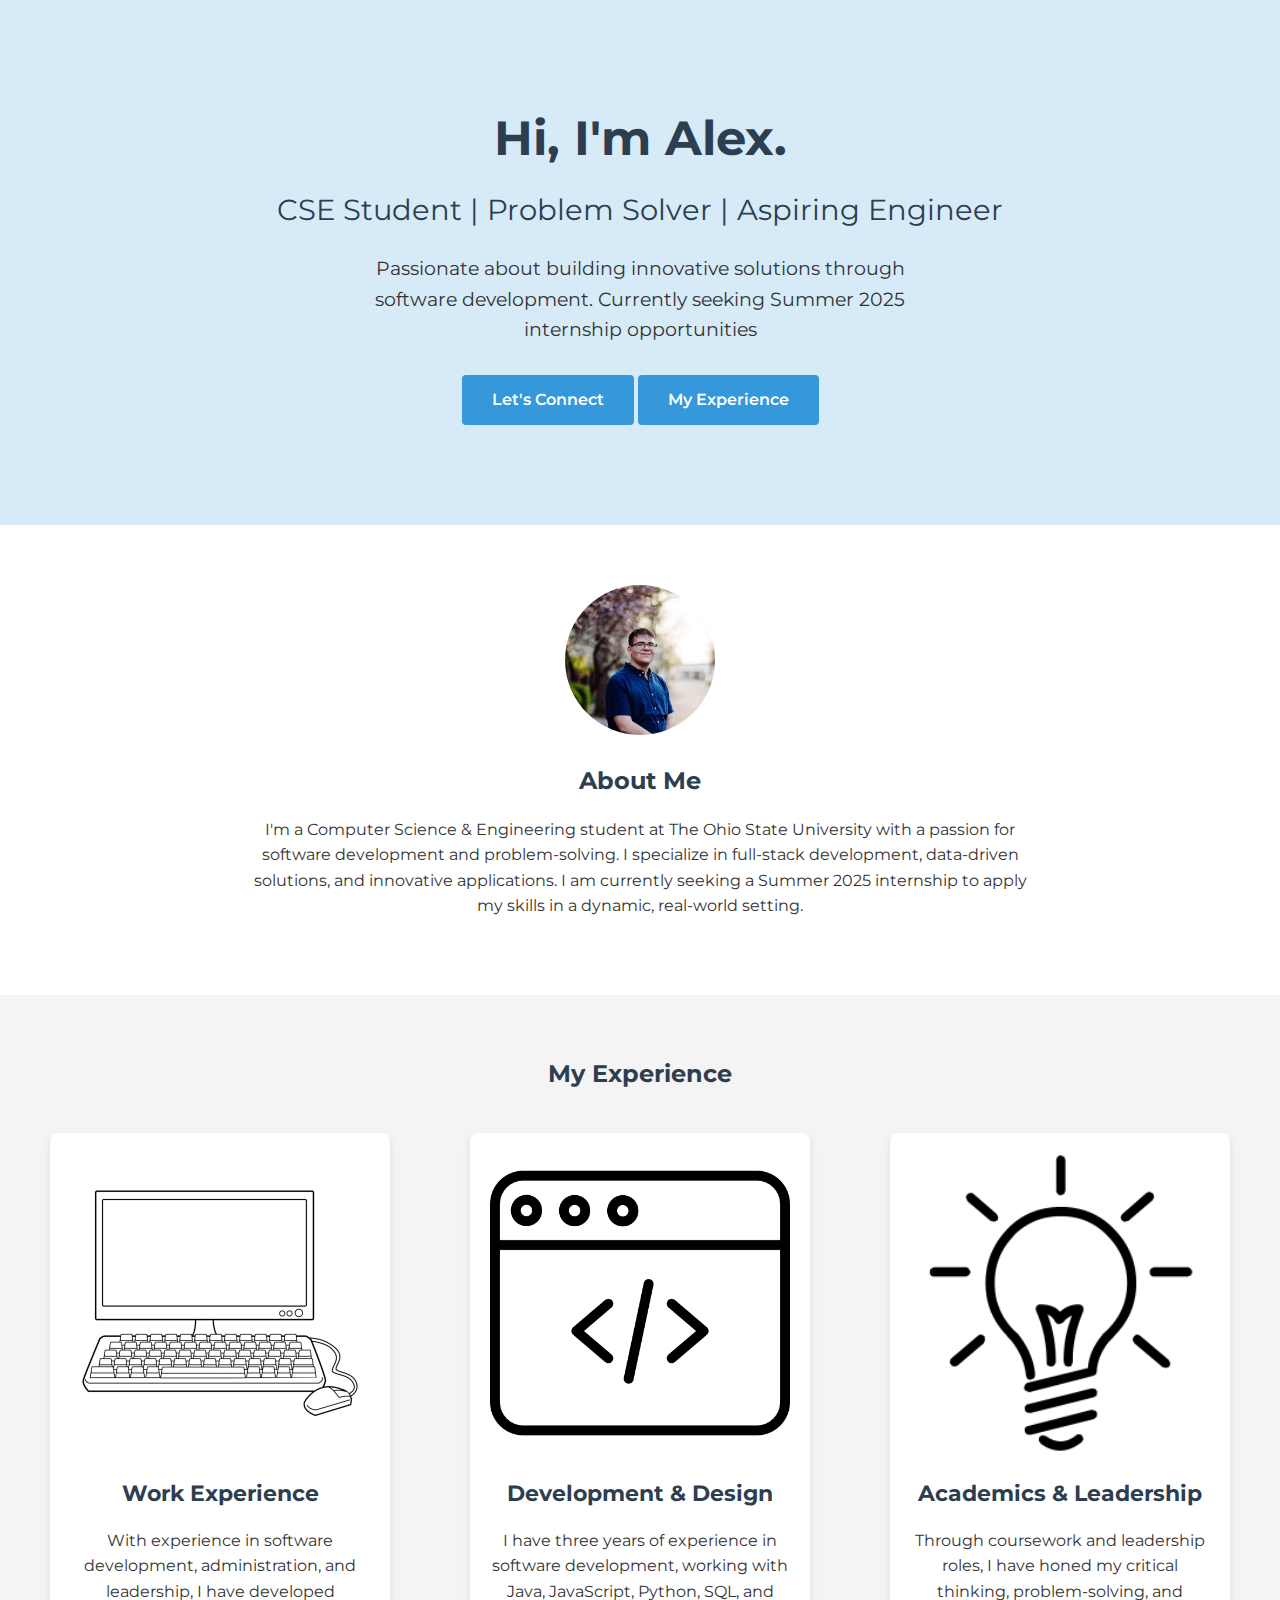
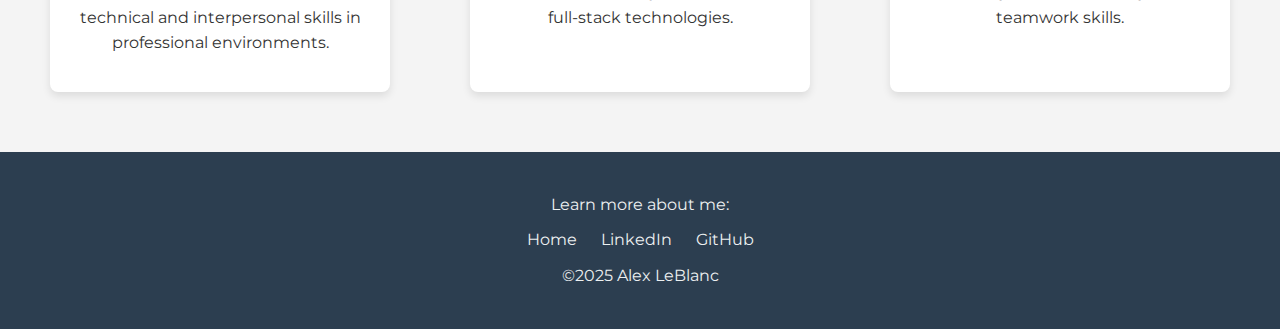
<file: index.html>
<!DOCTYPE html>
<html lang="en" dir="ltr">
<head>
    <meta charset="utf-8">
    <title>Alex LeBlanc | Software Developer</title>
    <link rel="stylesheet" href="css/styles.css">
    <link rel="icon" href="images/favicon.ico">
    <link rel="preconnect" href="https://fonts.googleapis.com">
    <link rel="preconnect" href="https://fonts.gstatic.com" crossorigin>
    <link href="https://fonts.googleapis.com/css2?family=Merriweather:wght@300&family=Montserrat:wght@400;600&display=swap" rel="stylesheet">
</head>
<body>

    <!-- Hero Section -->
    <header class="hero">
        <div class="hero-content">
            <h1>Hi, I'm Alex.</h1>
            <h2>CSE Student | Problem Solver | Aspiring Engineer</h2>
            <p>Passionate about building innovative solutions through software development. Currently seeking Summer 2025 internship opportunities</p>
            <a href="https://www.linkedin.com/in/alexander-leblanc-442a87196/" target="_blank" class="cta-button">Let's Connect</a>
            <a href="#experience" class="cta-button">My Experience</a>

        </div>
    </header>

    <!-- About Section -->
    <section class="about">
        <div class="profile">
            <img class="profile-img" src="images/alexleblanc.jpg" alt="Alex LeBlanc">
            <h2>About Me</h2>
            <p>
                I'm a Computer Science & Engineering student at The Ohio State University with a passion for software development and problem-solving. I specialize in full-stack development, data-driven solutions, and innovative applications. I am currently seeking a Summer 2025 internship to apply my skills in a dynamic, real-world setting.
            </p>
        </div>
    </section>

    <!-- Experience Section -->
    <section class="experience" id="experience">
        <h2>My Experience</h2>
        <div class="experience-grid">
            <div class="experience-card">
                <a href="workexperience.html">
                    <img src="images/Work-Experience.jpg" alt="Work Experience">
                    <h3>Work Experience</h3>
                </a>
                <p>With experience in software development, administration, and leadership, I have developed technical and interpersonal skills in professional environments.</p>
            </div>
            <div class="experience-card">
                <a href="construction.html">
                    <img src="images/web-programming.png" alt="Development">
                    <h3>Development & Design</h3>
                </a>
                <p>I have three years of experience in software development, working with Java, JavaScript, Python, SQL, and full-stack technologies.</p>
            </div>
            <div class="experience-card">
                <a href="academicexperiences.html">
                    <img src="images/lightbulb.png" alt="Leadership">
                    <h3>Academics & Leadership</h3>
                </a>
                <p>Through coursework and leadership roles, I have honed my critical thinking, problem-solving, and teamwork skills.</p>
            </div>
        </div>
    </section>

    <!-- Contact Section 
     Commented out until I update this code.
    <section class="contact">
        <h2>Get In Touch</h2>
        <p>If you're looking for a dedicated software developer or want to collaborate, feel free to reach out!</p>
        <a href="mailto:adleblanc717@gmail.com" class="cta-button">Email Me</a>
    </section>
    --> 

    <!-- Footer -->
    <footer class="footer">
        <p>Learn more about me:</p>
        <a class="footer-link" href="index.html">Home</a>
        <a class="footer-link" href="https://www.linkedin.com/in/alexander-leblanc-442a87196/">LinkedIn</a>
        <a class="footer-link" href="https://github.com/alexleblanc2021">GitHub</a>
        <p class="copyright">©2025 Alex LeBlanc</p>
    </footer>
</body>
</html>
</file>
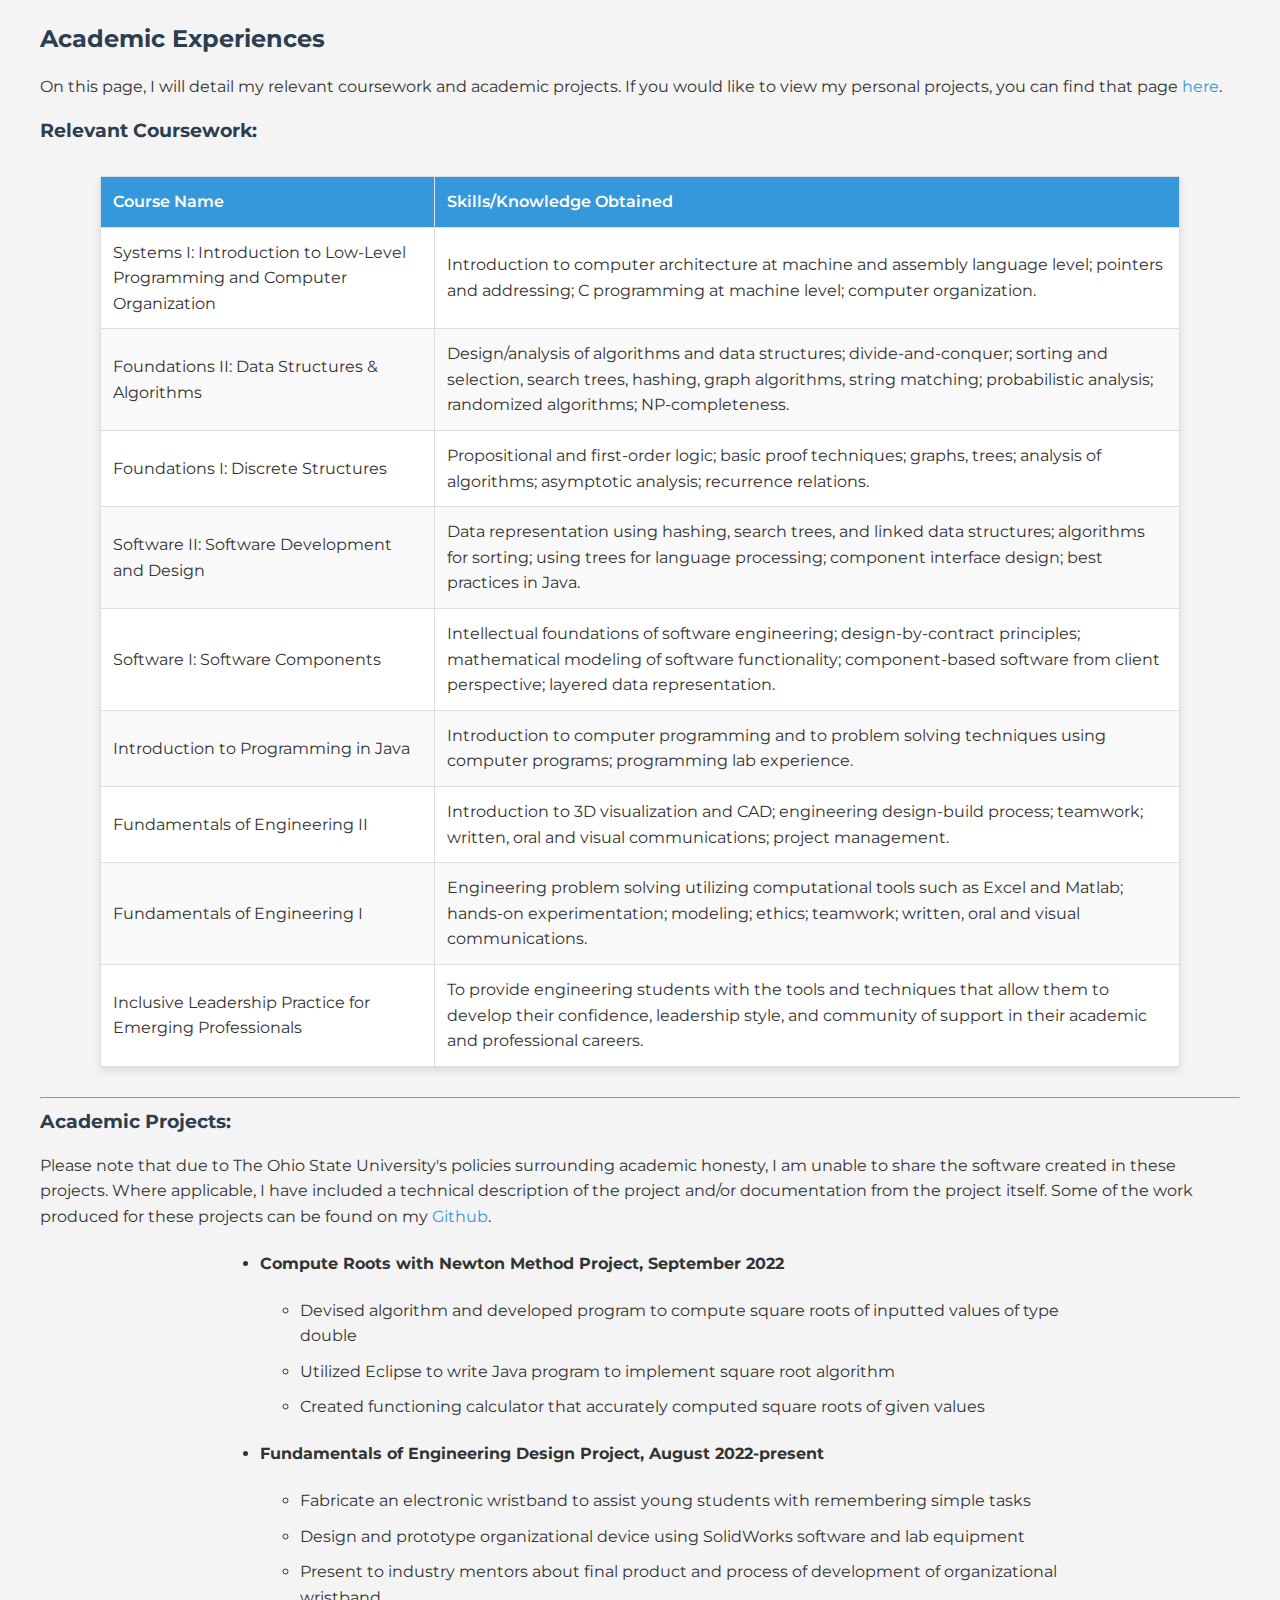
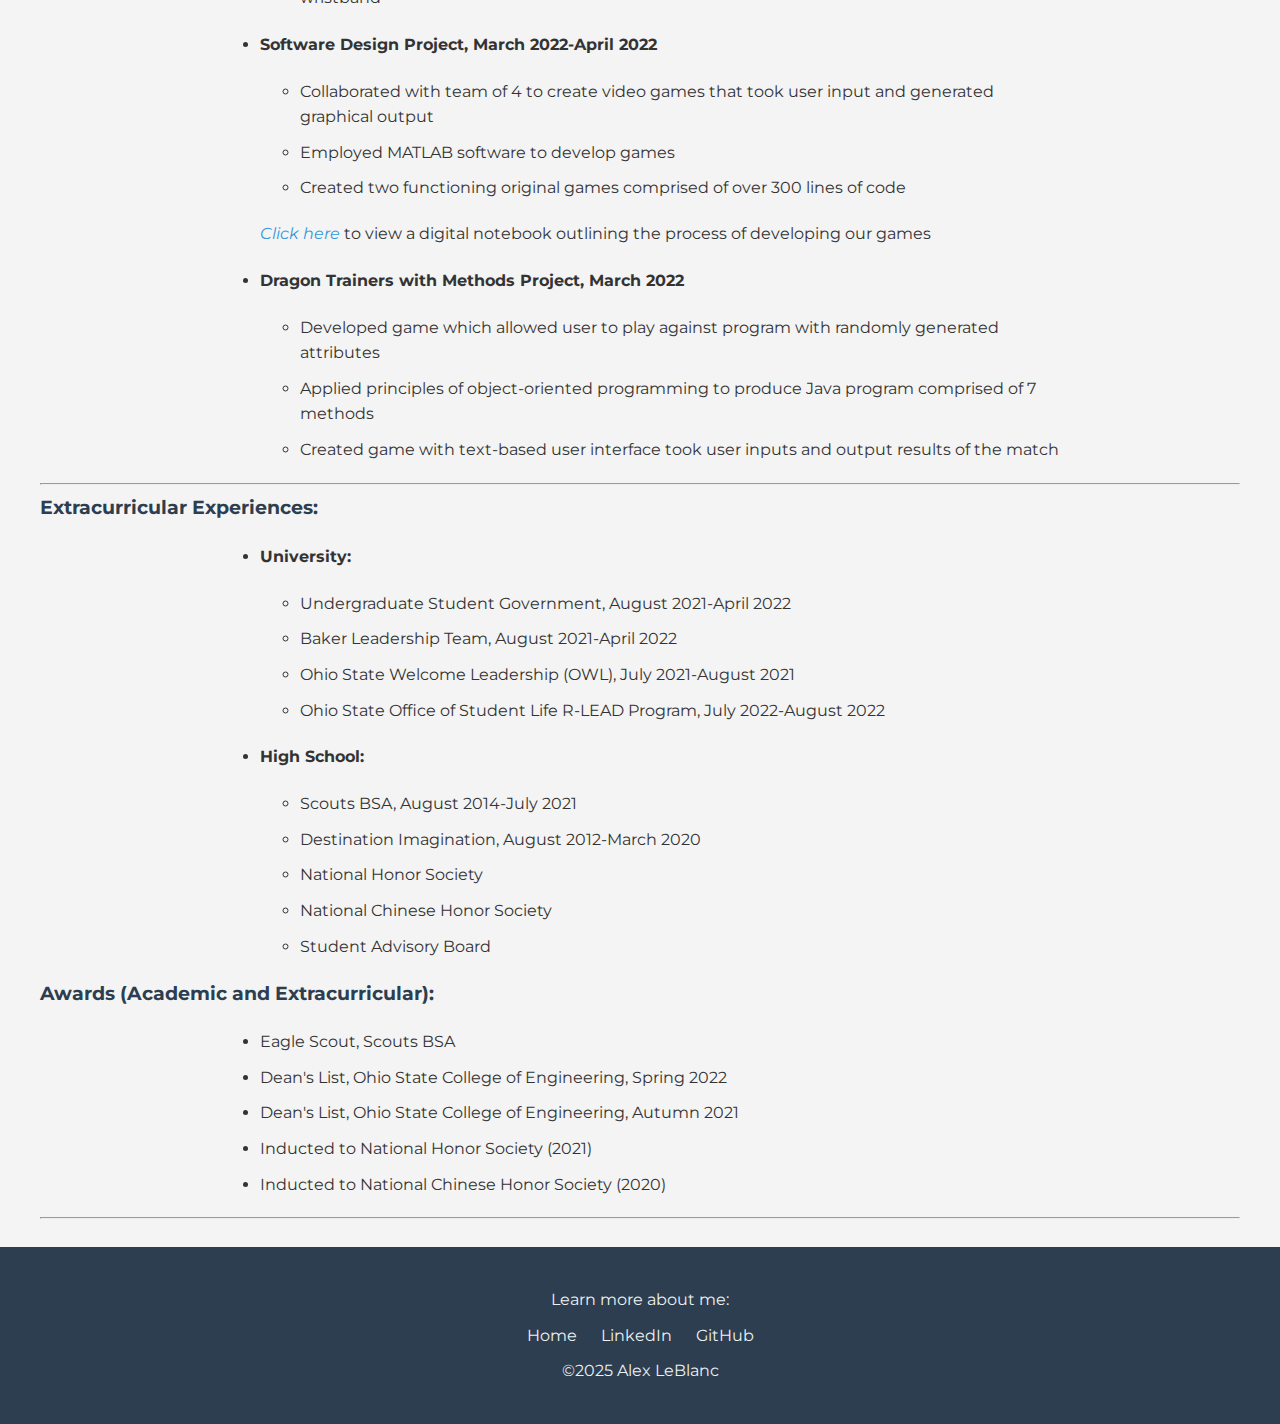
<file: academicexperiences.html>
<!DOCTYPE html>
<html lang="en" dir="ltr">

<head>
  <meta charset="utf-8">
  <title>Academic Experiences</title>
  <link rel="stylesheet" href="css/styles.css">
  <link rel="icon" href="favicon.ico">
  <link rel="preconnect" href="https://fonts.googleapis.com">
  <link rel="preconnect" href="https://fonts.gstatic.com" crossorigin>
  <link href="https://fonts.googleapis.com/css2?family=Merriweather&family=Montserrat&family=Sacramento&display=swap" rel="stylesheet">
</head>


<body>
  <div class="contentcontainer">
  <h2>Academic Experiences</h2>
  <p>On this page, I will detail my relevant coursework and academic projects. If you would like to view my personal projects, you 
    can find that page <a class="academicexperiences-link" href="personalprojects.html">here</a>.</p>
  
  <h3>Relevant Coursework:</h3>
  <table border="1">
    <thead>
      <tr>
        <th>Course Name</th>
        <th>Skills/Knowledge Obtained</th>
      </tr>
    </thead>
    <tbody>
      <tr>
        <td>Systems I: Introduction to Low-Level Programming and Computer Organization</td>
        <td>Introduction to computer architecture at machine and assembly language level; pointers and addressing; C programming at machine level; computer organization.</td>
      </tr>
      <tr>
        <td>Foundations II: Data Structures & Algorithms</td>
        <td>Design/analysis of algorithms and data structures; divide-and-conquer; sorting and selection, search trees, hashing, graph algorithms, string matching; probabilistic analysis; randomized algorithms; NP-completeness.</td>
      </tr>
      <tr>
        <td>Foundations I: Discrete Structures</td>
        <td>Propositional and first-order logic; basic proof techniques; graphs, trees; analysis of algorithms; asymptotic analysis; recurrence relations.</td>
      </tr>
      <tr>
        <td>Software II: Software Development and Design</td>
        <td>Data representation using hashing, search trees, and linked data structures; algorithms for sorting; using trees for language processing; component interface design; best practices in Java.</td>
      </tr>
      <tr>
        <td>Software I: Software Components</td>
        <td>Intellectual foundations of software engineering; design-by-contract principles; mathematical modeling of software functionality; component-based software from client perspective; layered data representation.</td>
      </tr>
      <tr>
        <td>Introduction to Programming in Java</td>
        <td>Introduction to computer programming and to problem solving techniques using computer programs; programming lab experience.</td>
      </tr>
      <tr>
        <td>Fundamentals of Engineering II</td>
        <td>Introduction to 3D visualization and CAD; engineering design-build process; teamwork; written, oral and visual communications; project management.</td>
      </tr>
      <tr>
        <td>Fundamentals of Engineering I</td>
        <td>Engineering problem solving utilizing computational tools such as Excel and Matlab; hands-on experimentation; modeling; ethics; teamwork; written, oral and visual communications.</td>
      </tr>
      <tr>
        <td>Inclusive Leadership Practice for Emerging Professionals</td>
        <td>To provide engineering students with the tools and techniques that allow them to develop their confidence, leadership style, and community of support in their academic and professional careers.</td>
      </tr>
    </tbody>
  </table>
  
  <hr>

  <h3>Academic Projects:</h3>
  <p>Please note that due to The Ohio State University's policies surrounding academic honesty, I am unable to share the software created in 
    these projects. Where applicable, I have included a technical description of the project and/or documentation from the project itself. Some 
    of the work produced for these projects can be found on my <a href="https://github.com/alexleblanc2021">Github</a>.</p>
  <ul>
    <li>
      <h4>Compute Roots with Newton Method Project, September 2022</h4>
      <ul>
        <li>Devised algorithm and developed program to compute square roots of inputted values of type double</li>
        <li>Utilized Eclipse to write Java program to implement square root algorithm </li>
        <li>Created functioning calculator that accurately computed square roots of given values</li>
      </ul>
    </li>
    <li>
      <h4>Fundamentals of Engineering Design Project, August 2022-present</h4>
      <ul>
        <li>Fabricate an electronic wristband to assist young students with remembering simple tasks </li>
        <li>Design and prototype organizational device using SolidWorks software and lab equipment</li>
        <li>Present to industry mentors about final product and process of development of organizational wristband</li>
      </ul>
    </li>
    <li>
      <h4>Software Design Project, March 2022-April 2022</h4>
      <ul>
        <li>Collaborated with team of 4 to create video games that took user input and generated graphical output </li>
        <li>Employed MATLAB software to develop games</li>
        <li>Created two functioning original games comprised of over 300 lines of code</li>
      </ul>
      <p><em><a class="academicexperiences-link" href="https://u.osu.edu/fe1181sp22sec26488b/">Click here</a></em> to view a digital notebook outlining the process of developing our games</p>
    </li>
    <li>
      <h4>Dragon Trainers with Methods Project, March 2022</h4>
      <ul>
        <li>Developed game which allowed user to play against program with randomly generated attributes </li>
        <li>Applied principles of object-oriented programming to produce Java program comprised of 7 methods</li>
        <li>Created game with text-based user interface took user inputs and output results of the match</li>
      </ul>
    </li>
  </ul>
  <hr>
  <h3>Extracurricular Experiences:</h3>
  <ul>
    <li>
      <h4>University:</h4>
      <ul>
        <li>Undergraduate Student Government, August 2021-April 2022</li>
        <li>Baker Leadership Team, August 2021-April 2022</li>
        <li>Ohio State Welcome Leadership (OWL), July 2021-August 2021</li>
        <li>Ohio State Office of Student Life R-LEAD Program, July 2022-August 2022</li>
      </ul>
    </li>
    <li>
      <h4>High School:</h4>
      <ul>
        <li>Scouts BSA, August 2014-July 2021</li>
        <li>Destination Imagination, August 2012-March 2020</li>
        <li>National Honor Society</li>
        <li>National Chinese Honor Society</li>
        <li>Student Advisory Board</li>
      </ul>
    </li>
  </ul>

  <h3>Awards (Academic and Extracurricular):</h3>
  <ul>
    <li>Eagle Scout, Scouts BSA</li>
    <li>Dean's List, Ohio State College of Engineering, Spring 2022</li>
    <li>Dean's List, Ohio State College of Engineering, Autumn 2021</li>
    <li>Inducted to National Honor Society (2021)</li>
    <li>Inducted to National Chinese Honor Society (2020)</li>
  </ul>
  <hr>
</div>
<footer class="footer">
  <p>Learn more about me:</p>
  <a class="footer-link" href="index.html">Home</a>
  <a class="footer-link" href="https://www.linkedin.com/in/alexander-leblanc-442a87196/">LinkedIn</a>
  <a class="footer-link" href="https://github.com/alexleblanc2021">GitHub</a>
  <p class="copyright">©2025 Alex LeBlanc</p>
</footer>
</body>
</html>
</file>
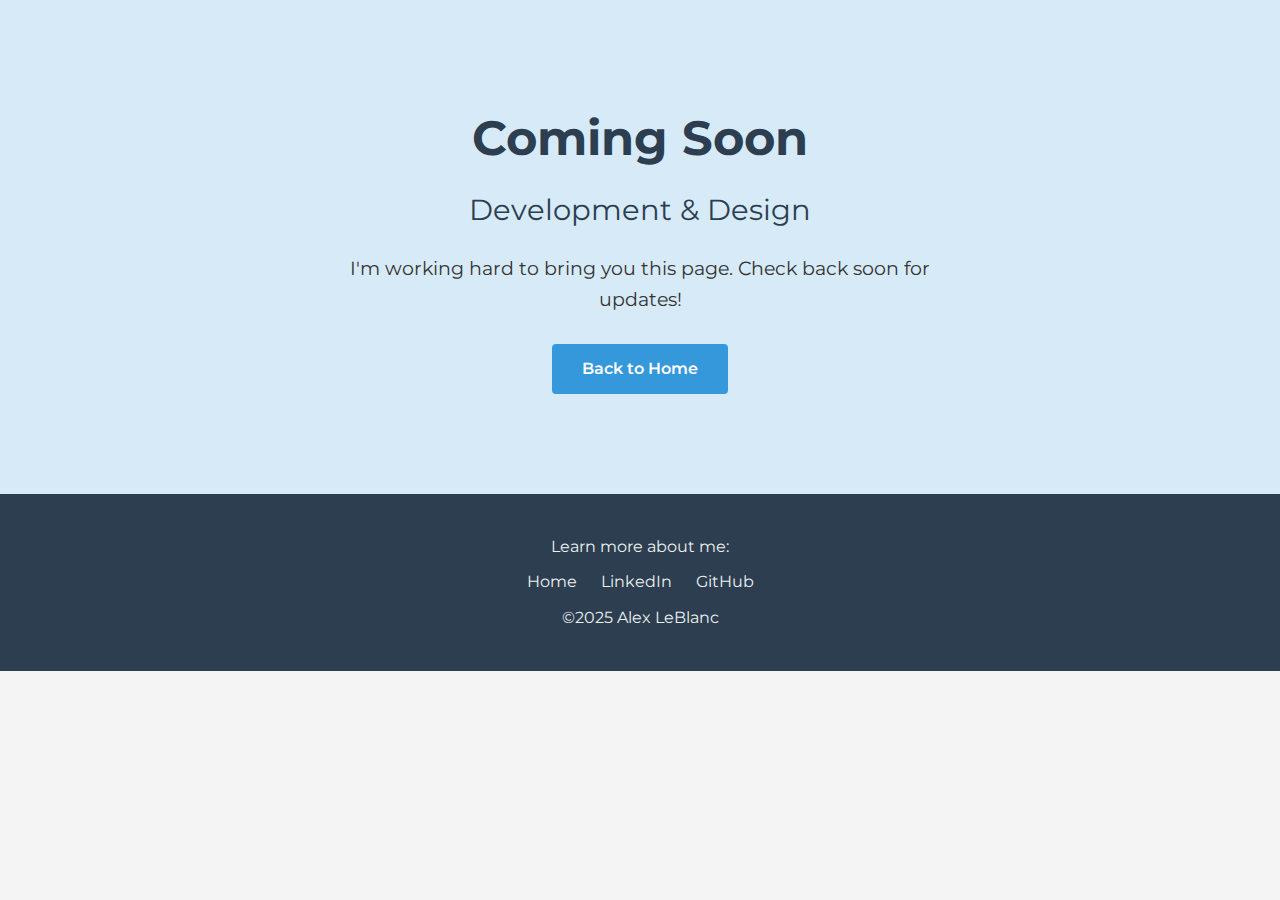
<file: construction.html>
<!DOCTYPE html>
<html lang="en" dir="ltr">
<head>
  <meta charset="utf-8">
  <title>Development & Design - Coming Soon | Alex LeBlanc</title>
  <meta name="viewport" content="width=device-width, initial-scale=1.0">
  <link rel="stylesheet" href="css/styles.css">
  <link rel="icon" href="images/favicon.ico">
  <link rel="preconnect" href="https://fonts.googleapis.com">
  <link rel="preconnect" href="https://fonts.gstatic.com" crossorigin>
  <link href="https://fonts.googleapis.com/css2?family=Merriweather:wght@300&family=Montserrat:wght@400;600&display=swap" rel="stylesheet">
</head>
<body>
  <!-- Hero Section -->
  <header class="hero">
    <div class="hero-content">
      <h1>Coming Soon</h1>
      <h2>Development & Design</h2>
      <p>I'm working hard to bring you this page. Check back soon for updates!</p>
      <a href="index.html" class="cta-button">Back to Home</a>
    </div>
  </header>

  <!-- Footer -->
  <footer class="footer">
    <p>Learn more about me:</p>
    <a class="footer-link" href="index.html">Home</a>
    <a class="footer-link" href="https://www.linkedin.com/in/alexander-leblanc-442a87196/">LinkedIn</a>
    <a class="footer-link" href="https://github.com/alexleblanc2021">GitHub</a>
    <p class="copyright">©2025 Alex LeBlanc</p>
</footer>
</body>
</html>
</file>
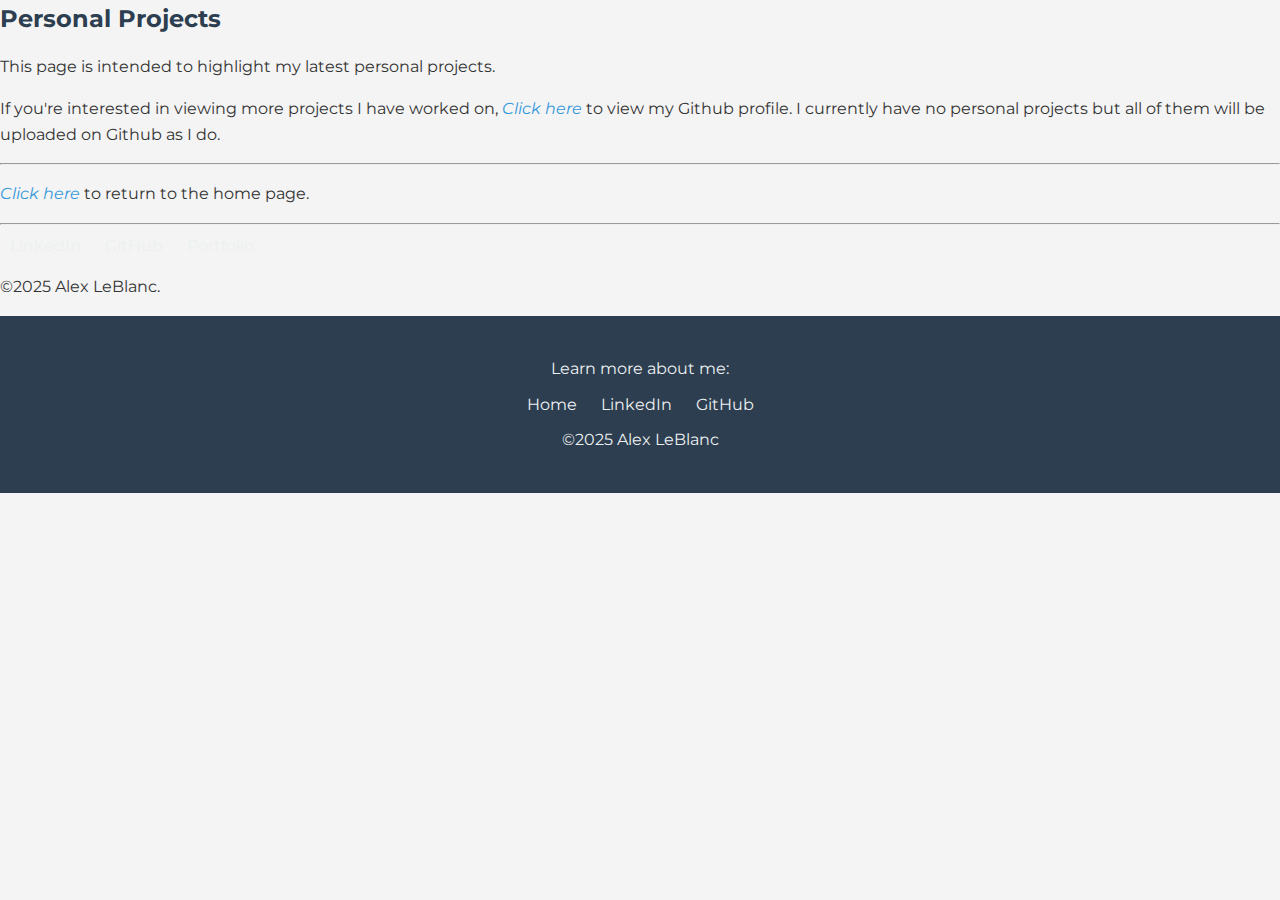
<file: personalprojects.html>
<!DOCTYPE html>
<html lang="en" dir="ltr">

<head>
  <meta charset="utf-8">
  <title>Personal Projects</title>
  <link rel="stylesheet" href="css/styles.css">
  <link rel="icon" href="favicon.ico">
  <link rel="preconnect" href="https://fonts.googleapis.com">
  <link rel="preconnect" href="https://fonts.gstatic.com" crossorigin>
  <link href="https://fonts.googleapis.com/css2?family=Merriweather&family=Montserrat&family=Sacramento&display=swap" rel="stylesheet">
</head>

<body>
  <h2>Personal Projects</h2>
  <div class="personalprojects-container1">
    <p>This page is intended to highlight my latest personal projects. </p>
    <p> If you're interested in viewing more projects I have worked on, <em><a href="https://github.com/alexleblanc2021">Click here</a></em>
      to view my Github profile. I currently have no personal projects but all of them will be uploaded on Github as I do.</p>
    <hr>
    <p><em><a href="index.html">Click here</a></em> to return to the home page.</p>
  </div>
  
  <hr>
  <div class="bottom-container">
      
    <a class="footer-link" href="https://www.linkedin.com/in/alexander-leblanc-442a87196/">LinkedIn</a>
    <a class="footer-link" href=https://github.com/alexleblanc2021>GitHub</a>
    <a class="footer-link" href=https://alexleblanc2021.github.io/cv/>Portfolio</a>
    <p class="copyright">©2025 Alex LeBlanc. </p>
  </div>
  <footer class="footer">
    <p>Learn more about me:</p>
    <a class="footer-link" href="index.html">Home</a>
    <a class="footer-link" href="https://www.linkedin.com/in/alexander-leblanc-442a87196/">LinkedIn</a>
    <a class="footer-link" href="https://github.com/alexleblanc2021">GitHub</a>
    <p class="copyright">©2025 Alex LeBlanc</p>
</footer>
</body>

</html>
</file>
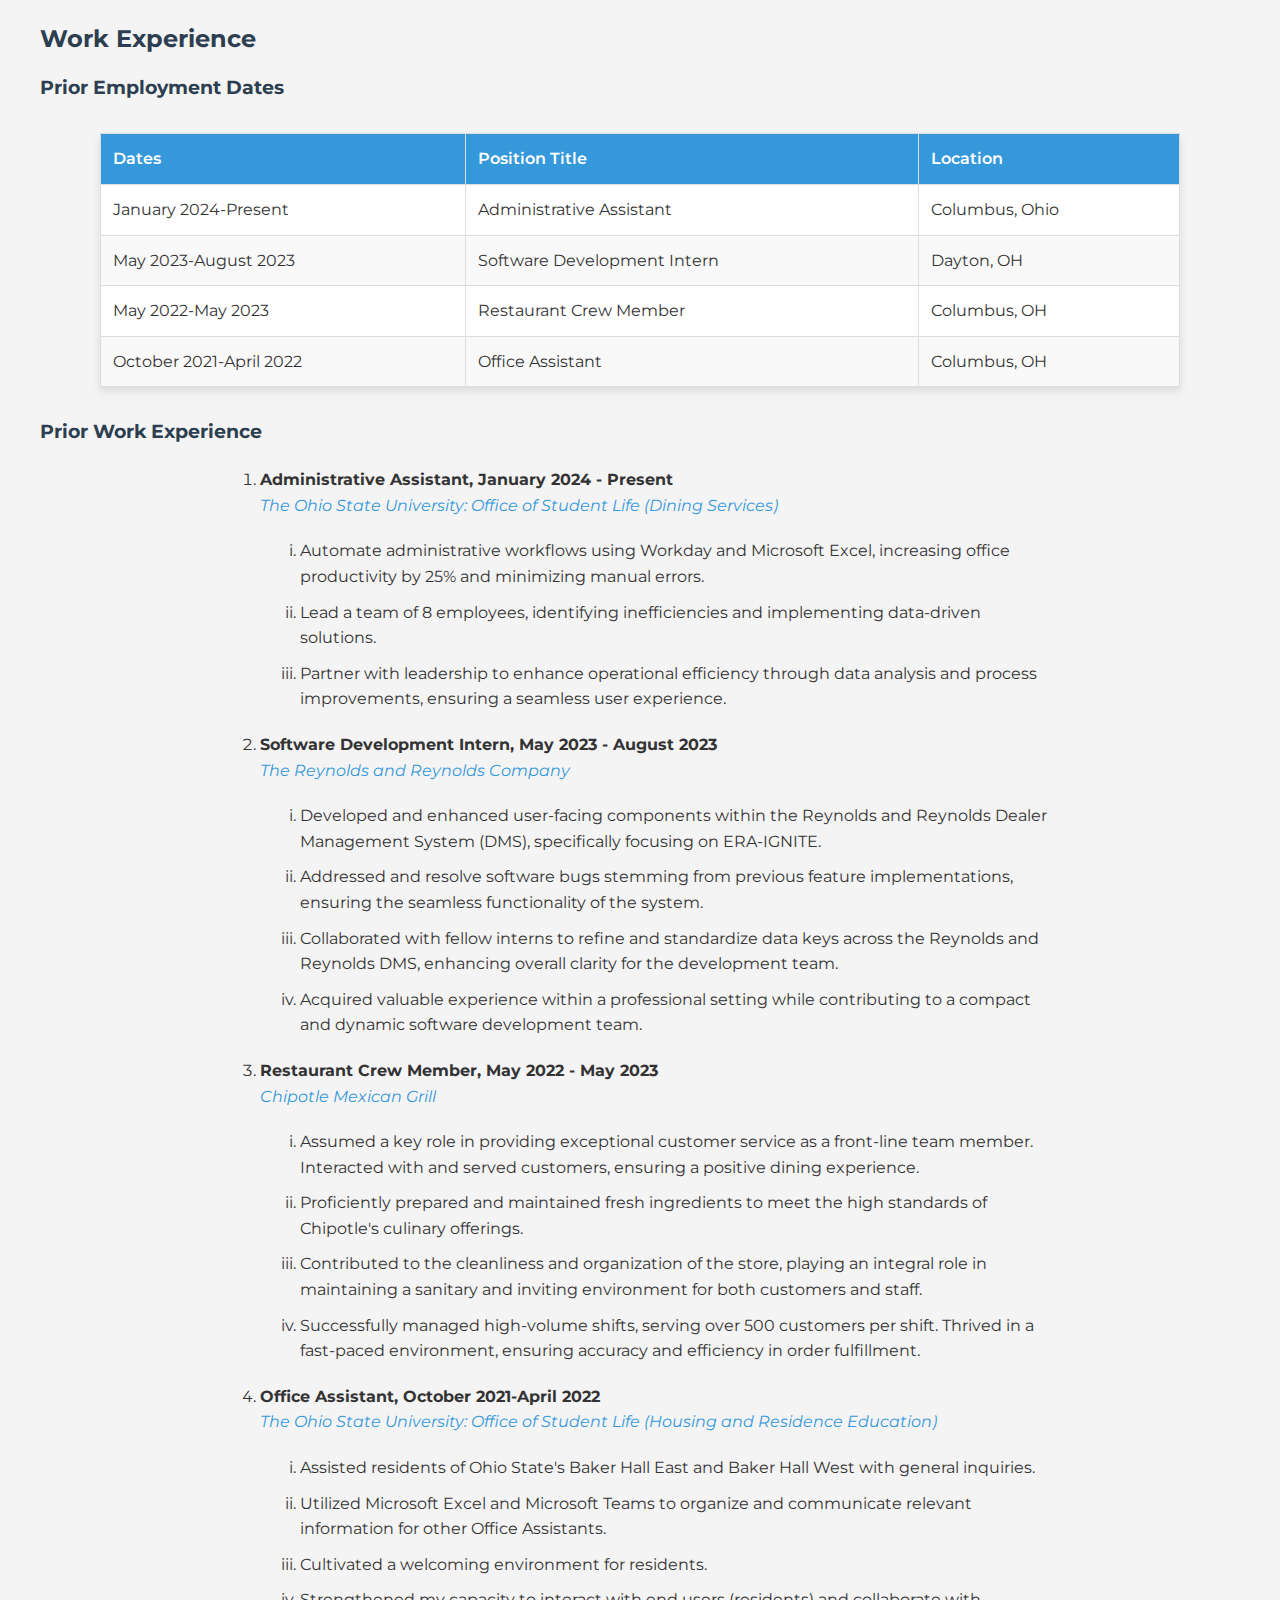
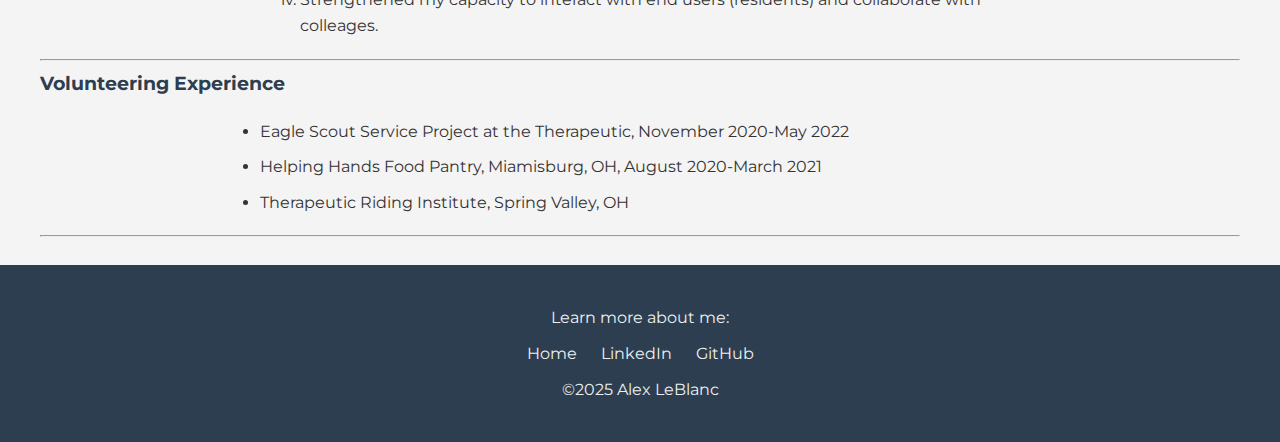
<file: workexperience.html>
<!DOCTYPE html>
<html lang="en" dir="ltr">

<head>
  <meta charset="utf-8">
  <meta name="viewport" content="width=device-width, initial-scale=1.0">
  <title>Work Experience</title>
  <link rel="stylesheet" href="css/styles.css">
  <link rel="icon" href="favicon.ico">
  <link rel="preconnect" href="https://fonts.googleapis.com">
  <link rel="preconnect" href="https://fonts.gstatic.com" crossorigin>
  <link href="https://fonts.googleapis.com/css2?family=Merriweather&family=Montserrat&family=Sacramento&display=swap" rel="stylesheet">
</head>

<body>
  <div class="contentcontainer">
  <h2>Work Experience</h2>
  <h3>Prior Employment Dates</h3>
  <table>
    <thead>
      <tr>
        <th>Dates</th>
        <th>Position Title</th>
        <th>Location</th>
      </tr>
    </thead>
    <tbody>
      <tr>
        <td>January 2024-Present</td>
        <td>Administrative Assistant</td>
        <td>Columbus, Ohio</td>
      </tr>
      <tr>
        <td>May 2023-August 2023</td>
        <td>Software Development Intern</td>
        <td>Dayton, OH</td>
      </tr>
      <tr>
        <td>May 2022-May 2023</td>
        <td>Restaurant Crew Member</td>
        <td>Columbus, OH</td>
      </tr>
      <tr>
        <td>October 2021-April 2022</td>
        <td>Office Assistant</td>
        <td>Columbus, OH</td>
      </tr>
    </tbody>
  </table>
  <h3>Prior Work Experience</h3>
  <ol>
    <li>
      <strong>Administrative Assistant, January 2024 - Present</strong><br>
      <em><a class="company-link" href="https://studentlife.osu.edu/">The Ohio State University: Office of Student Life (Dining Services)</a></em>
      <ol type="i">
        <li>Automate administrative workflows using Workday and Microsoft Excel, increasing office productivity by 25% and minimizing manual errors.</li>
        <li>Lead a team of 8 employees, identifying inefficiencies and implementing data-driven solutions.</li>
        <li>Partner with leadership to enhance operational efficiency through data analysis and process improvements, ensuring a seamless user experience.</li>
      </ol>
    </li>
    <li>
      <strong>Software Development Intern, May 2023 - August 2023</strong><br>
      <em><a class="company-link" target="_blank" href="https://www.reyrey.com/">The Reynolds and Reynolds Company</a></em>
      <ol type="i">
        <li>Developed and enhanced user-facing components within the Reynolds and Reynolds Dealer Management System (DMS), specifically focusing on ERA-IGNITE.</li>
        <li>Addressed and resolve software bugs stemming from previous feature implementations, ensuring the seamless functionality of the system.</li>
        <li>Collaborated with fellow interns to refine and standardize data keys across the Reynolds and Reynolds DMS, enhancing overall clarity for the development team.</li>
        <li>Acquired valuable experience within a professional setting while contributing to a compact and dynamic software development team.</li>
      </ol>
    </li>
    <li>
      <strong>Restaurant Crew Member, May 2022 - May 2023</strong><br>
      <em><a class="company-link" target="_blank" href="https://www.chipotle.com/">Chipotle Mexican Grill</a></em>
      <ol type="i">
        <li>Assumed a key role in providing exceptional customer service as a front-line team member. Interacted with and served customers, ensuring a positive dining experience.</li>
        <li>Proficiently prepared and maintained fresh ingredients to meet the high standards of Chipotle's culinary offerings.</li> 
        <li>Contributed to the cleanliness and organization of the store, playing an integral role in maintaining a sanitary and inviting environment for both customers and staff.</li>
        <li>Successfully managed high-volume shifts, serving over 500 customers per shift. Thrived in a fast-paced environment, ensuring accuracy and efficiency in order fulfillment.</li>
      </ol>
    </li>
    <li>
      <strong>Office Assistant, October 2021-April 2022</strong><br>
      <em><a class="company-link" href="https://studentlife.osu.edu/">The Ohio State University: Office of Student Life (Housing and Residence Education)</a></em>
      <ol type="i">
        <li>Assisted residents of Ohio State's Baker Hall East and Baker Hall West with general inquiries.</li>
        <li>Utilized Microsoft Excel and Microsoft Teams to organize and communicate relevant information for other Office Assistants.</li>
        <li>Cultivated a welcoming environment for residents.</li>
        <li>Strengthened my capacity to interact with end users (residents) and collaborate with colleages.</li>

      </ol>
    </li>
  </ol>
<hr>
  <h3>Volunteering Experience</h3>
  <ul>
    <li>Eagle Scout Service Project at the Therapeutic, November 2020-May 2022</li>
    <li>Helping Hands Food Pantry, Miamisburg, OH, August 2020-March 2021</li>
    <li>Therapeutic Riding Institute, Spring Valley, OH</li>
  </ul>
  <hr>
</div>
<footer class="footer">
  <p>Learn more about me:</p>
  <a class="footer-link" href="index.html">Home</a>
  <a class="footer-link" href="https://www.linkedin.com/in/alexander-leblanc-442a87196/">LinkedIn</a>
  <a class="footer-link" href="https://github.com/alexleblanc2021">GitHub</a>
  <p class="copyright">©2025 Alex LeBlanc</p>
</footer>
</body>
</html>
</file>
<file: css/styles.css>
/* Global Styles */
html, body {
  margin: 0;
  padding: 0;
  font-family: 'Montserrat', sans-serif;
  background-color: #f4f4f4;
  color: #333;
  line-height: 1.6;
  scroll-behavior: smooth;
}

/* Headers */
h1, h2, h3 {
  margin: 0 0 15px 0;
  font-family: 'Montserrat', sans-serif;
  color: #2c3e50;
}

/* Hero Section (Index Page) */
.hero {
  background-color: #D6EAF8;
  text-align: center;
  padding: 100px 20px;
}

.hero-content {
  max-width: 800px;
  margin: 0 auto;
}

.hero-content h1 {
  font-size: 3rem;
  margin-bottom: 10px;
}

.hero-content h2 {
  font-size: 1.8rem;
  margin-bottom: 20px;
  font-weight: 400;
}

.hero-content p {
  font-size: 1.2rem;
  margin-bottom: 30px;
  max-width: 600px;
  margin-left: auto;
  margin-right: auto;
}

.cta-button {
  display: inline-block;
  background-color: #3498db;
  color: #fff;
  padding: 12px 30px;
  text-decoration: none;
  border-radius: 4px;
  font-weight: 600;
  transition: background-color 0.3s ease;
}

.cta-button:hover {
  background-color: #2980b9;
}

/* About Section */
.about {
  padding: 60px 20px;
  background-color: #fff;
  text-align: center;
}

.about .profile {
  max-width: 800px;
  margin: 0 auto;
}

.profile-img {
  width: 150px;
  height: 150px;
  border-radius: 50%;
  object-fit: cover;
  margin-bottom: 20px;
}

/* Experience Section */
.experience {
  padding: 60px 20px;
  background-color: #f4f4f4;
}

.experience h2 {
  text-align: center;
  margin-bottom: 40px;
}

.experience-grid {
  display: flex;
  justify-content: space-around;
  flex-wrap: wrap;
  gap: 20px;
}

.experience-card {
  background-color: #fff;
  border-radius: 8px;
  box-shadow: 0px 4px 8px rgba(0,0,0,0.1);
  width: 300px;
  padding: 20px;
  text-align: center;
  transition: transform 0.3s ease;
}

.experience-card:hover {
  transform: translateY(-5px);
}

.experience-card img {
  width: 100%;
  height: auto;
  border-radius: 4px;
  margin-bottom: 15px;
}

.experience-card h3 {
  font-size: 1.4rem;
  margin-bottom: 10px;
}

/* Contact Section */
.contact {
  padding: 60px 20px;
  background-color: #fff;
  text-align: center;
}

.contact h2 {
  margin-bottom: 20px;
}

.contact p {
  font-size: 1.1rem;
  margin-bottom: 30px;
}

/* Footer */
.footer {
  background-color: #2c3e50;
  color: #ecf0f1;
  text-align: center;
  padding: 30px 20px;
}

.footer p {
  margin: 10px 0;
}

.footer-link {
  color: #ecf0f1;
  margin: 0 10px;
  text-decoration: none;
  font-size: 1rem;
  transition: color 0.3s ease;
}

.footer-link:hover {
  color: #3498db;
}

/* Work Experience Page Styles */
/* Table Styling */
table {
  width: 90%;
  margin: 30px auto;
  border-collapse: collapse;
  background-color: #fff;
  box-shadow: 0px 4px 8px rgba(0,0,0,0.1);
}

th, td {
  border: 1px solid #ddd;
  padding: 12px;
  text-align: left;
}

th {
  background-color: #3498db;
  color: #fff;
  font-weight: 600;
}

tr:nth-child(even) {
  background-color: #f9f9f9;
}

/* Lists for Work Experience Details */
ol, ul {
  margin: 20px auto;
  padding-left: 40px;
  max-width: 800px;
}

li {
  margin-bottom: 10px;
}

/* Generic Images */
img {
  max-width: 100%;
  height: auto;
}

/* Utility Classes */
.clearfix::after {
  content: "";
  display: block;
  clear: both;
}
.contentcontainer {
  max-width: 1200px; /* or whatever max width suits your design */
  margin: 0 auto;    /* centers the container */
  padding: 20px;     /* adds space around the content */
}

a {
  text-decoration: none;
  color: #3498db; /* Base color */
  position: relative;
  transition: color 0.3s ease;
}

a::after {
  content: "";
  position: absolute;
  left: 0;
  bottom: -2px;
  width: 100%;
  height: 2px;
  background-color: #3498db;
  transform: scaleX(0);
  transform-origin: left;
  transition: transform 0.3s ease;
}

a:hover, a:focus {
  color: #2980b9; /* Darker shade on hover/focus */
}

a:hover::after, a:focus::after {
  transform: scaleX(1);
}

/* Responsive Styles */
@media screen and (max-width: 768px) {
  .experience-grid {
    flex-direction: column;
    align-items: center;
  }
  
  .experience-card {
    width: 90%;
  }
  
  .hero-content h1 {
    font-size: 2.5rem;
  }
  
  .hero-content h2 {
    font-size: 1.5rem;
  }
}
</file>
